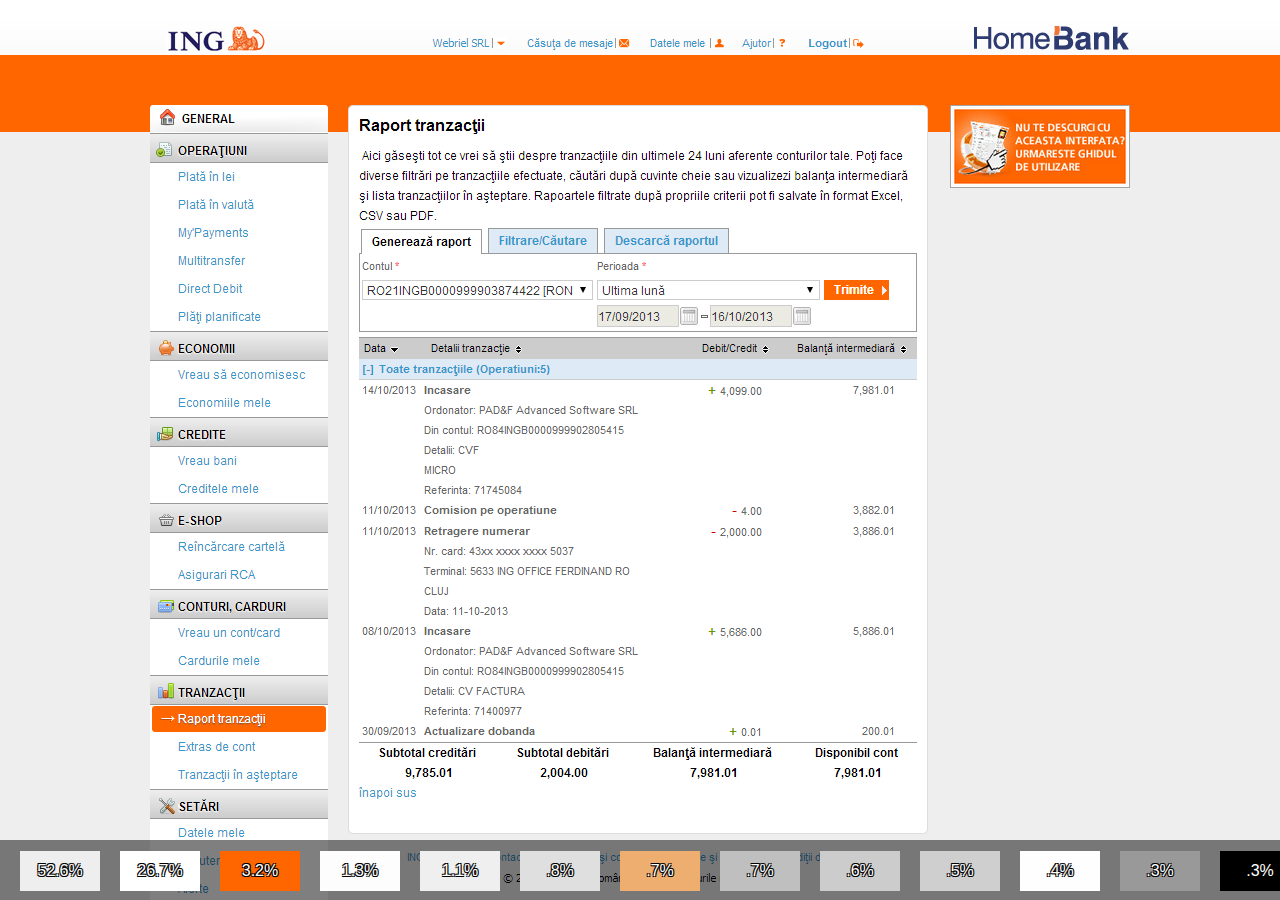
<file: index.html>
<!doctype html>
<html>
    <head>
        <title>ColorSpy Demo</title>
        <link href="css/styles.css" type="text/css" rel="stylesheet"/>
        <script src="js/lib/angular.min.js" type="text/javascript"></script>
        <script src="js/app.js" type="text/javascript"></script>
        <script src="js/controllers/image-controller.js" type="text/javascript"></script>
        <script src="js/directives/gui.js" type="text/javascript"></script>
        <script src="js/filters/percent.js" type="text/javascript"></script>
        <script src="js/services/color-service.js" type="text/javascript"></script>
        <script src="js/services/utils-service.js" type="text/javascript"></script>
    </head>
    <body data-ng-app="colorspy">
        <img src="image.png" data-cs-gui/>
    </body>
</html>
</file>
<file: css/styles.css>
body {
    background: linear-gradient(45deg, #ccc 25%, transparent 25%, transparent 75%, #ccc 75%, #ccc) 0 0, linear-gradient(45deg, #ccc 25%, #eee 25%, #eee 75%, #ccc 75%, #ccc) 20px 20px #eee;
    background-size: 40px 40px;
    font-family: "Comic Sans MS", cursive, sans-serif;
}

#image {
    bottom: -99999px;
    left: -99999px;
    margin: auto;
    position: absolute;
    right: -99999px;
    top: -99999px;
}

#image.fith {
    max-width: 100%;
}

#image.fitv {
    max-height: 100%;
}

.color {
    color: #fff;
    display: inline-block;
    height: 40px;
    line-height: 40px;
    margin-right: 20px;
    position: relative;
    text-align: center;
    text-shadow: -1px -1px 0 #000, 1px -1px 0 #000, -1px 1px 0 #000, 1px 1px 0 #000;
    vertical-align: middle;
    width: 80px;
}

.color:hover {
    box-shadow: 0 0 5px 1px rgba( 255, 255, 255, 0.7 );
    font-size: 0;
}

.color:hover:after {
    content: attr(data-content-hover);
    bottom: 0;
    font-size: initial;
    left: 0;
    position: absolute;
    right: 0;
    top: 0;
}

.color-carousel {
    background-color: rgba( 0, 0, 0, 0.5 );
    bottom: 0;
    line-height: 60px;
    overflow: hidden;
    padding-left: 20px;
    position: absolute;
    right: 0;
    white-space: nowrap;
}

.color-carousel.overflow-start {
    background: -webkit-radial-gradient( left center, ellipse cover, rgba( 0,0,0,0.65 ) 0%, rgba( 0,0,0,0 ) 100% );
}

.color-carousel.bottom {
    height: 60px;
    left: 0;
    top: auto;
}

.color-carousel.right {
    height: auto;
    left: auto;
    top: 0;
}

.interactive {
    cursor: pointer;
}

.stage {
    bottom: 0;
    left: 0;
    overflow: hidden;
    position: absolute;
    right: 0;
    top: 0;
}

@-webkit-keyframes spin-clockwise {
    from { -webkit-transform: rotate(0deg); }
    to { -webkit-transform: rotate(359deg); }
}

@-webkit-keyframes spin-counter-lockwise {
    from { -webkit-transform: rotate(360deg); }
    to { -webkit-transform: rotate(1deg); }
}
</file>
